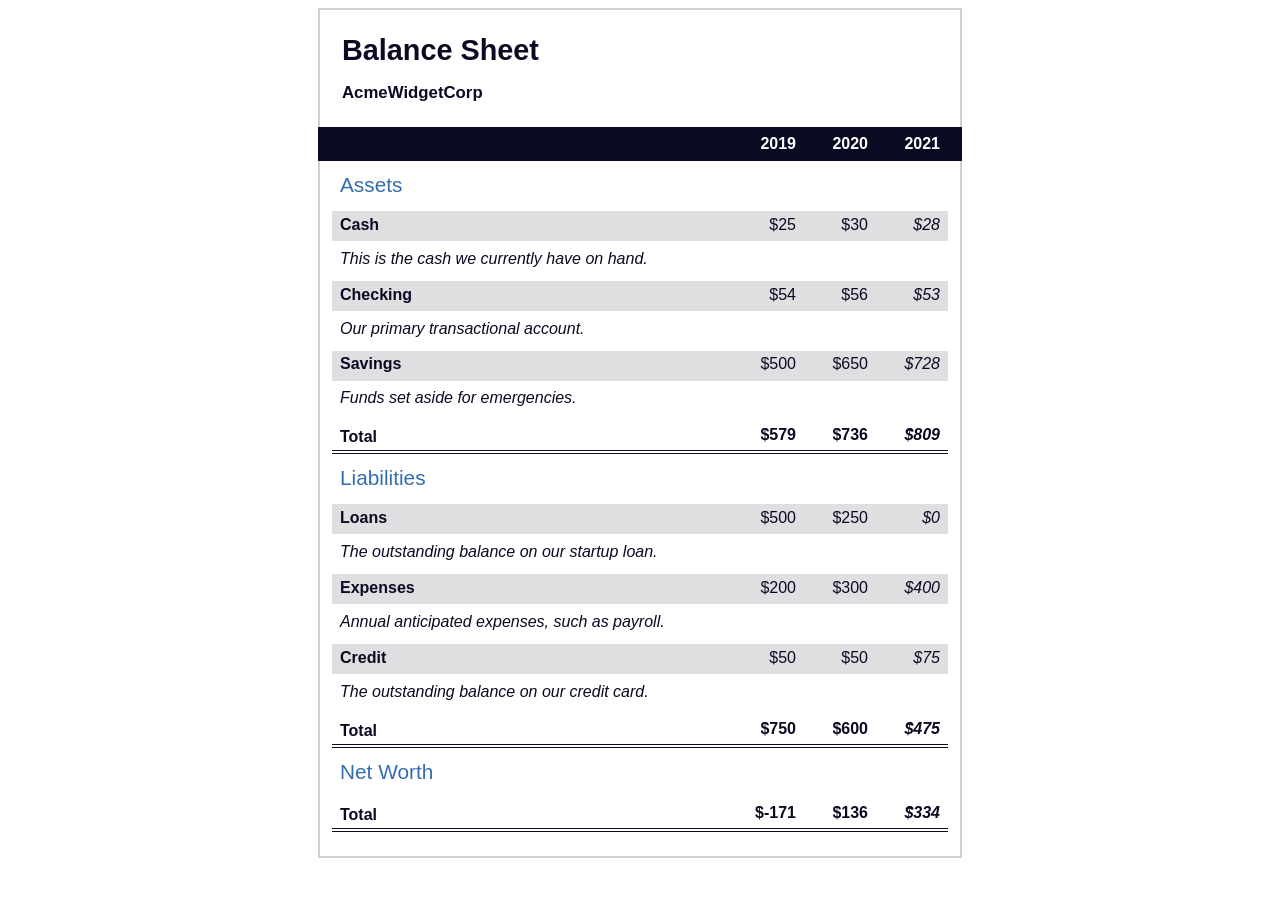
<file: projects/balance-sheet/index.html>
<!DOCTYPE html>
<html lang="en">
  <head>
    <meta charset="UTF-8" />
    <meta name="viewport" content="width=device-width, initial-scale=1.0" />
    <title>Balance Sheet</title>
    <link rel="stylesheet" href="./styles.css" />
  </head>
  <body>
    <main>
      <section>
        <h1>
          <span class="flex">
            <span>AcmeWidgetCorp</span>
            <span>Balance Sheet</span>
          </span>
        </h1>
        <div id="years" aria-hidden="true">
          <span class="year">2019</span>
          <span class="year">2020</span>
          <span class="year">2021</span>
        </div>
        <div class="table-wrap">
          <table>
            <caption>
              Assets
            </caption>
            <thead>
              <tr>
                <td></td>
                <th><span class="sr-only year">2019</span></th>
                <th><span class="sr-only year">2020</span></th>
                <th class="current"><span class="sr-only year">2021</span></th>
              </tr>
            </thead>
            <tbody>
              <tr class="data">
                <th>Cash <span class="description">This is the cash we currently have on hand.</span></th>
                <td>$25</td>
                <td>$30</td>
                <td class="current">$28</td>
              </tr>
              <tr class="data">
                <th>Checking <span class="description">Our primary transactional account.</span></th>
                <td>$54</td>
                <td>$56</td>
                <td class="current">$53</td>
              </tr>
              <tr class="data">
                <th>Savings <span class="description">Funds set aside for emergencies.</span></th>
                <td>$500</td>
                <td>$650</td>
                <td class="current">$728</td>
              </tr>
              <tr class="total">
                <th>Total <span class="sr-only">Assets</span></th>
                <td>$579</td>
                <td>$736</td>
                <td class="current">$809</td>
              </tr>
            </tbody>
          </table>
          <table>
            <caption>
              Liabilities
            </caption>
            <thead>
              <tr>
                <td></td>
                <th><span class="sr-only">2019</span></th>
                <th><span class="sr-only">2020</span></th>
                <th><span class="sr-only">2021</span></th>
              </tr>
            </thead>
            <tbody>
              <tr class="data">
                <th>Loans <span class="description">The outstanding balance on our startup loan.</span></th>
                <td>$500</td>
                <td>$250</td>
                <td class="current">$0</td>
              </tr>
              <tr class="data">
                <th>Expenses <span class="description">Annual anticipated expenses, such as payroll.</span></th>
                <td>$200</td>
                <td>$300</td>
                <td class="current">$400</td>
              </tr>
              <tr class="data">
                <th>Credit <span class="description">The outstanding balance on our credit card.</span></th>
                <td>$50</td>
                <td>$50</td>
                <td class="current">$75</td>
              </tr>
              <tr class="total">
                <th>Total <span class="sr-only">Liabilities</span></th>
                <td>$750</td>
                <td>$600</td>
                <td class="current">$475</td>
              </tr>
            </tbody>
          </table>
          <table>
            <caption>
              Net Worth
            </caption>
            <thead>
              <tr>
                <td></td>
                <th><span class="sr-only">2019</span></th>
                <th><span class="sr-only">2020</span></th>
                <th><span class="sr-only">2021</span></th>
              </tr>
            </thead>
            <tbody>
              <tr class="total">
                <th>Total <span class="sr-only">Net Worth</span></th>
                <td>$-171</td>
                <td>$136</td>
                <td class="current">$334</td>
              </tr>
            </tbody>
          </table>
        </div>
      </section>
    </main>
  </body>
</html>
</file>
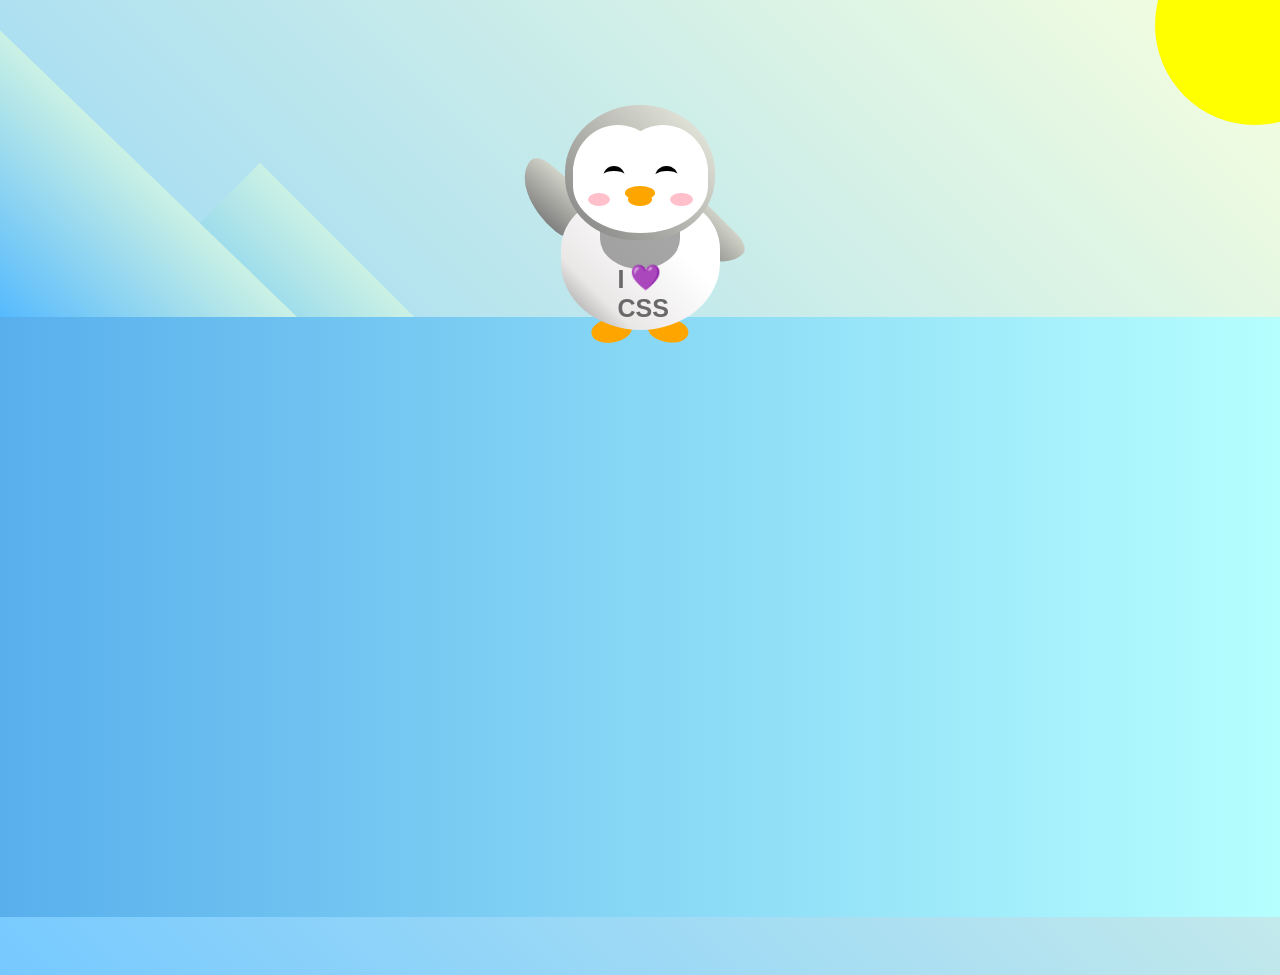
<file: projects/penguin/index.html>
<!DOCTYPE html>
<html lang="en">
  <head>
    <meta charset="UTF-8" />
    <link rel="stylesheet" href="./styles.css" />
    <title>Penguin</title>
    <meta name="viewport" content="width=device-width, initial-scale=1.0" />
  </head>

  <body>
    <div class="left-mountain"></div>
    <div class="back-mountain"></div>
    <div class="sun"></div>
    <div class="penguin">
      <div class="penguin-head">
        <div class="face left"></div>
        <div class="face right"></div>
        <div class="chin"></div>
        <div class="eye left">
          <div class="eye-lid"></div>
        </div>
        <div class="eye right">
          <div class="eye-lid"></div>
        </div>
        <div class="blush left"></div>
        <div class="blush right"></div>
        <div class="beak top"></div>
        <div class="beak bottom"></div>
      </div>
      <div class="shirt">
        <div>💜</div>
        <p>I CSS</p>
      </div> 
      <div class="penguin-body">
        <div class="arm left"></div>
        <div class="arm right"></div>
        <div class="foot left"></div>
        <div class="foot right"></div>
      </div>
    </div>

    <div class="ground"></div>
  </body>
</html>
</file>
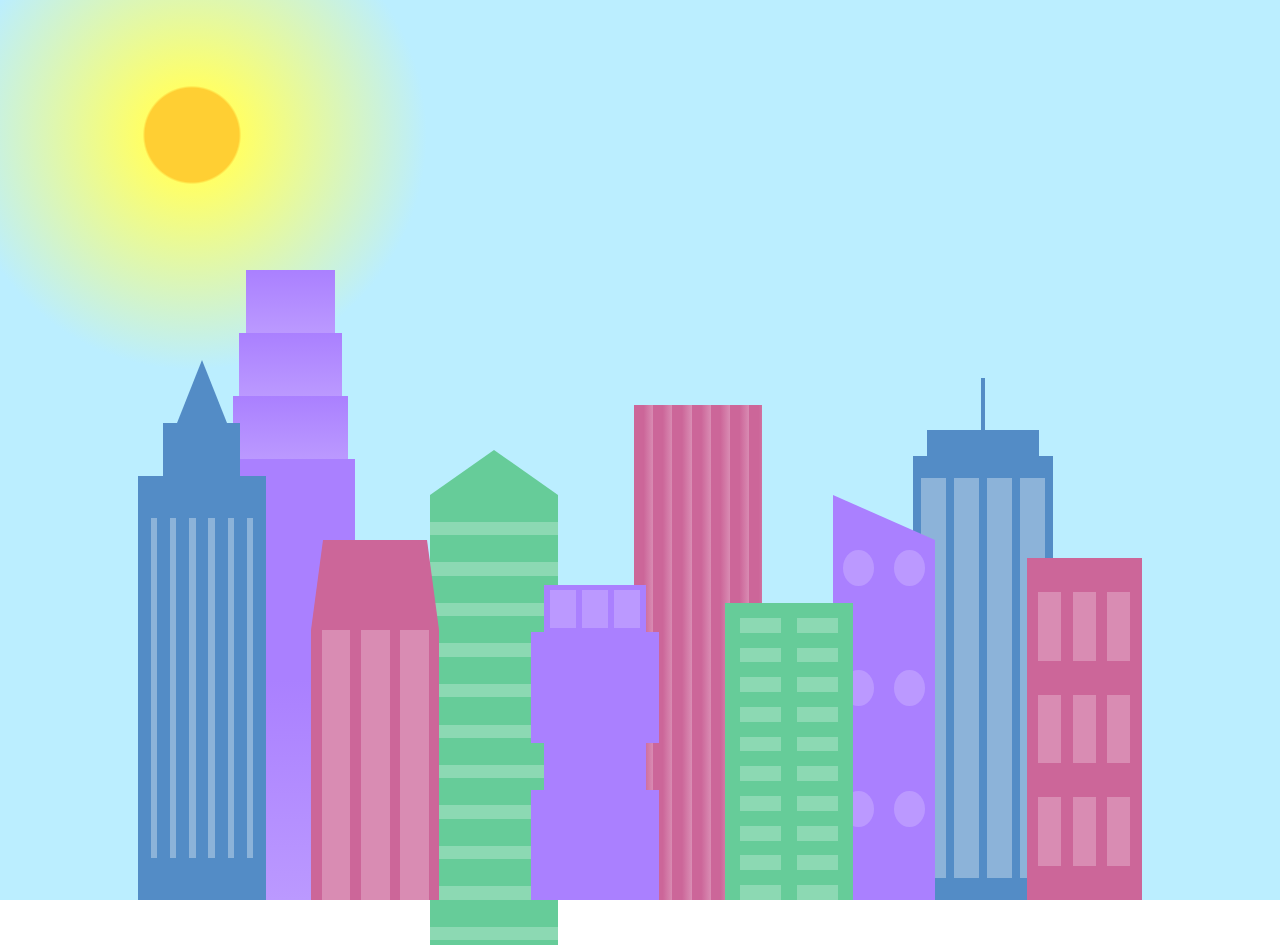
<file: projects/skyline/index.html>
<!DOCTYPE html>
<html lang="en">    
  <head>
    <meta charset="UTF-8">
    <title>City Skyline</title>
    <link href="styles.css" rel="stylesheet" />   
  </head>

  <body>
    <div class="background-buildings sky">
      <div></div>
      <div></div>
      <div class="bb1 building-wrap">
        <div class="bb1a bb1-window"></div>
        <div class="bb1b bb1-window"></div>
        <div class="bb1c bb1-window"></div>
        <div class="bb1d"></div>
      </div>
      <div class="bb2">
        <div class="bb2a"></div>
        <div class="bb2b"></div>
      </div>
      <div class="bb3"></div>
      <div></div>
      <div class="bb4 building-wrap">
        <div class="bb4a"></div>
        <div class="bb4b"></div>
        <div class="bb4c window-wrap">
          <div class="bb4-window"></div>
          <div class="bb4-window"></div>
          <div class="bb4-window"></div>
          <div class="bb4-window"></div>
        </div>
      </div>
      <div></div>
      <div></div>
    </div>

    <div class="foreground-buildings">
      <div></div>
      <div></div>
      <div class="fb1 building-wrap">
        <div class="fb1a"></div>
        <div class="fb1b"></div>
        <div class="fb1c"></div>
      </div>
      <div class="fb2">
        <div class="fb2a"></div>
        <div class="fb2b window-wrap">
          <div class="fb2-window"></div>
          <div class="fb2-window"></div>
          <div class="fb2-window"></div>
        </div>
      </div>
      <div></div>
      <div class="fb3 building-wrap">
        <div class="fb3a window-wrap">
          <div class="fb3-window"></div>
          <div class="fb3-window"></div>
          <div class="fb3-window"></div>
        </div>
        <div class="fb3b"></div>
        <div class="fb3a"></div>
        <div class="fb3b"></div>
      </div>
      <div class="fb4">
        <div class="fb4a"></div>
        <div class="fb4b">
          <div class="fb4-window"></div>
          <div class="fb4-window"></div>
          <div class="fb4-window"></div>
          <div class="fb4-window"></div>
          <div class="fb4-window"></div>
          <div class="fb4-window"></div>
        </div>
      </div>
      <div class="fb5"></div>
      <div class="fb6"></div>
      <div></div>
      <div></div>
    </div>
  </body>
</html>
</file>
<file: projects/balance-sheet/styles.css>
span[class~="sr-only"] {
  border: 0 !important;
  clip: rect(1px, 1px, 1px, 1px) !important;
  clip-path: inset(50%) !important;
  height: 1px !important;
  width: 1px !important;
  position: absolute !important;
  overflow: hidden !important;
  white-space: nowrap !important;
  padding: 0 !important;
  margin: -1px !important;
}

html {
  box-sizing: border-box;
}

body {
  font-family: sans-serif;
  color: #0a0a23;
}

h1 {
  max-width: 37.25rem;
  margin: 0 auto;
  padding: 1.5rem 1.25rem;
}

h1 .flex {
  display: flex;
  flex-direction: column-reverse;
  gap: 1rem;
}

h1 .flex span:first-of-type {
  font-size: 0.7em;
}

h1 .flex span:last-of-type {
  font-size: 1.2em;
}

section {
  max-width: 40rem;
  margin: 0 auto;
  border: 2px solid #d0d0d5;
}

#years {
  display: flex;
  justify-content: flex-end;
  position: sticky;
  z-index: 999;
  top: 0;
  background: #0a0a23;
  color: #fff;
  padding: 0.5rem calc(1.25rem + 2px) 0.5rem 0;
  margin: 0 -2px;
}

#years span[class] {
  font-weight: bold;
  width: 4.5rem;
  text-align: right;
}

.table-wrap {
  padding: 0 0.75rem 1.5rem 0.75rem;
}

table {
  border-collapse: collapse;
  border: 0;
  width: 100%;
  position: relative;
  margin-top: 3rem;
}

table caption {
  color: #356eaf;
  font-size: 1.3em;
  font-weight: normal;
  position: absolute;
  top: -2.25rem;
  left: 0.5rem;
}

tbody td {
  width: 4rem;
}

tbody th {
  width: calc(100% - 12rem);
}

tr[class="total"] {
  border-bottom: 4px double #0a0a23;
  font-weight: bold;
}

tr[class="total"] th {
  text-align: left;
  padding: 0.5rem 0 0.25rem 0.5rem;
}

tr.total td {
  text-align: right;
  padding: 0 0.25rem;
}

tr.total td:nth-of-type(3) {
  padding-right: 0.5rem;
}

tr.total:hover {
  background-color: #99c9ff;
}

td.current {
  font-style: italic;
}

tr.data {
  background-image: linear-gradient(to bottom, #dfdfe2 1.845rem, white 1.845rem);
}

tr.data th {
  text-align: left;
  padding-top: 0.3rem;
  padding-left: 0.5rem;
}

tr.data th .description {
  display: block;
  font-weight: normal;
  font-style: italic;
  padding: 1rem 0 0.75rem;
  margin-right: -13.5rem;
}

tr.data td {
  vertical-align: top;
  padding: 0.3rem 0.25rem 0;
  text-align: right;
}

tr.data td:last-of-type{
  padding-right: 0.5rem;
  }
</file>
<file: projects/penguin/styles.css>
:root {
  --penguin-face: white;
  --penguin-picorna: orange;
  --penguin-skin: gray;
}

body {
  background: linear-gradient(45deg, rgb(118, 201, 255), rgb(247, 255, 222));
  margin: 0;
  padding: 0;
  width: 100%;
  height: 100vh;
  overflow: hidden;
}

.left-mountain {
  width: 300px;
  height: 300px;
  background: linear-gradient(rgb(203, 241, 228), rgb(80, 183, 255));
  position: absolute;
  transform: skew(0deg, 44deg);
  z-index: 2;
  margin-top: 100px;
}

.back-mountain {
  width: 300px;
  height: 300px;
  background: linear-gradient(rgb(203, 241, 228), rgb(47, 170, 255));
  position: absolute;
  z-index: 1;
  transform: rotate(45deg);
  left: 110px;
  top: 225px;
}

.sun {
  width: 200px;
  height: 200px;
  background-color: yellow;
  position: absolute;
  border-radius: 50%;
  top: -75px;
  right: -75px;
}

.penguin {
  width: 300px;
  height: 300px;
  margin: auto;
  margin-top: 75px;
  z-index: 4;
  position: relative;
  transition: transform 1s ease-in-out 0ms;
}

.penguin * {
  position: absolute;
}

.penguin:active {
  transform: scale(1.5);
  cursor: not-allowed;
}

.penguin-head {
  width: 50%;
  height: 45%;
  background: linear-gradient(
    45deg,
    var(--penguin-skin),
    rgb(239, 240, 228)
  );
  border-radius: 70% 70% 65% 65%;
  top: 10%;
  left: 25%;
  z-index: 1;
}

.face {
  width: 60%;
  height: 70%;
  background-color: var(--penguin-face);
  border-radius: 70% 70% 60% 60%;
  top: 15%;
}

.face.left {
  left: 5%;
}

.face.right {
  right: 5%;
}

.chin {
  width: 90%;
  height: 70%;
  background-color: var(--penguin-face);
  top: 25%;
  left: 5%;
  border-radius: 70% 70% 100% 100%;
}

.eye {
  width: 15%;
  height: 17%;
  background-color: black;
  top: 45%;
  border-radius: 50%;
}

.eye.left {
  left: 25%;
}

.eye.right {
  right: 25%;
}

.eye-lid {
  width: 150%;
  height: 100%;
  background-color: var(--penguin-face);
  top: 25%;
  left: -23%;
  border-radius: 50%;
}

.blush {
  width: 15%;
  height: 10%;
  background-color: pink;
  top: 65%;
  border-radius: 50%;
}

.blush.left {
  left: 15%;
}

.blush.right {
  right: 15%;
}

.beak {
  height: 10%;
  background-color: var(--penguin-picorna);
  border-radius: 50%;
}

.beak.top {
  width: 20%;
  top: 60%;
  left: 40%;
}

.beak.bottom {
  width: 16%;
  top: 65%;
  left: 42%;
}

.shirt {
  font: bold 25px Helvetica, sans-serif;
  top: 165px;
  left: 127.5px;
  z-index: 1;
  color: #6a6969;
}

.shirt div {
  font-weight: initial;
  top: 22.5px;
  left: 12px;
}

.penguin-body {
  width: 53%;
  height: 45%;
  background: linear-gradient(
    45deg,
    rgb(134, 133, 133) 0%,
    rgb(234, 231, 231) 25%,
    white 67%
  );
  border-radius: 80% 80% 100% 100%;
  top: 40%;
  left: 23.5%;
}

.penguin-body::before {
  content: "";
  position: absolute;
  width: 50%;
  height: 45%;
  background-color: var(--penguin-skin);
  top: 10%;
  left: 25%;
  border-radius: 0% 0% 100% 100%;
  opacity: 70%;
}

.arm {
  width: 30%;
  height: 60%;
  background: linear-gradient(
    90deg,
    var(--penguin-skin),
    rgb(209, 210, 199)
  );
  border-radius: 30% 30% 30% 120%;
  z-index: -1;
}

.arm.left {
  top: 35%;
  left: 5%;
  transform-origin: top left; 
  transform: rotate(130deg) scaleX(-1);
  animation: 3s linear infinite wave;
}

.arm.right {
  top: 0%;
  right: -5%;
  transform: rotate(-45deg);
}

@keyframes wave {
  10% {
    transform: rotate(110deg) scaleX(-1);
  }
  20% {
    transform: rotate(130deg) scaleX(-1);
  }
  30% {
    transform: rotate(110deg) scaleX(-1);
  }
  40% {
    transform: rotate(130deg) scaleX(-1);
  }
}

.foot {
  width: 15%;
  height: 30%;
  background-color: var(--penguin-picorna);
  top: 85%;
  border-radius: 50%;
  z-index: -1;
}

.foot.left {
  left: 25%;
  transform: rotate(80deg);
}

.foot.right {
  right: 25%;
  transform: rotate(-80deg);
}

.ground {
  width: 100vw;
  height: calc(100vh - 300px);
  background: linear-gradient(90deg, rgb(88, 175, 236), rgb(182, 255, 255));
  z-index: 3;
  position: absolute;
  margin-top: -58px;
}
</file>
<file: projects/skyline/styles.css>
:root {
  --building-color1: #aa80ff;
  --building-color2: #66cc99;
  --building-color3: #cc6699;
  --building-color4: #538cc6;
  --window-color1: #bb99ff;
  --window-color2: #8cd9b3;
  --window-color3: #d98cb3;
  --window-color4: #8cb3d9;
}

* {
  box-sizing: border-box;
}

body {
  height: 100vh;
  margin: 0;
  overflow: hidden;
}

.background-buildings, .foreground-buildings {
  width: 100%;
  height: 100%;
  display: flex;
  align-items: flex-end;
  justify-content: space-evenly;
  position: absolute;
  top: 0;
}

.building-wrap {
  display: flex;
  flex-direction: column;
  align-items: center;
}

.window-wrap {
  display: flex;
  align-items: center;
  justify-content: space-evenly;
}

.sky {
  background: radial-gradient(
      closest-corner circle at 15% 15%,
      #ffcf33,
      #ffcf33 20%,
      #ffff66 21%,
      #bbeeff 100%
    );
}

/* BACKGROUND BUILDINGS - "bb" stands for "background building" */
.bb1 {
  width: 10%;
  height: 70%;
}

.bb1a {
  width: 70%;
}
  
.bb1b {
  width: 80%;
}
  
.bb1c {
  width: 90%;
}

.bb1d {
  width: 100%;
  height: 70%;
  background: linear-gradient(
      var(--building-color1) 50%,
      var(--window-color1)
    );
}

.bb1-window {
  height: 10%;
  background: linear-gradient(
      var(--building-color1),
      var(--window-color1)
    );
}

.bb2 {
  width: 10%;
  height: 50%;
}

.bb2a {
  border-bottom: 5vh solid var(--building-color2);
  border-left: 5vw solid transparent;
  border-right: 5vw solid transparent;
}

.bb2b {
  width: 100%;
  height: 100%;
  background: repeating-linear-gradient(
      var(--building-color2),
      var(--building-color2) 6%,
      var(--window-color2) 6%,
      var(--window-color2) 9%
    );
}

.bb3 {
  width: 10%;
  height: 55%;
  background: repeating-linear-gradient(
      90deg,
      var(--building-color3),
      var(--building-color3),
      var(--window-color3) 15%
    );
}

.bb4 {
  width: 11%;
  height: 58%;
}

.bb4a {
  width: 3%;
  height: 10%;
  background-color: var(--building-color4);
}

.bb4b {
  width: 80%;
  height: 5%;
  background-color: var(--building-color4);
}
  
.bb4c {
  width: 100%;
  height: 85%;
  background-color: var(--building-color4);
}

.bb4-window {
  width: 18%;
  height: 90%;
  background-color: var(--window-color4);
}

/* FOREGROUND BUILDINGS - "fb" stands for "foreground building" */
.fb1 {
  width: 10%;
  height: 60%;
}

.fb1a {
  border-bottom: 7vh solid var(--building-color4);
  border-left: 2vw solid transparent;
  border-right: 2vw solid transparent;
}

.fb1b {
  width: 60%;
  height: 10%;
  background-color: var(--building-color4);
}
  
.fb1c {
  width: 100%;
  height: 80%;
  background: repeating-linear-gradient(
      90deg,
      var(--building-color4),
      var(--building-color4) 10%,
      transparent 10%,
      transparent 15%
    ),
    repeating-linear-gradient(
      var(--building-color4),
      var(--building-color4) 10%,
      var(--window-color4) 10%,
      var(--window-color4) 90%
    );
}

.fb2 {
  width: 10%;
  height: 40%;
}

.fb2a {
  width: 100%;
  border-bottom: 10vh solid var(--building-color3);
  border-left: 1vw solid transparent;
  border-right: 1vw solid transparent;
}

.fb2b {
  width: 100%;
  height: 75%;
  background-color: var(--building-color3);
}

.fb2-window {
  width: 22%;
  height: 100%;
  background-color: var(--window-color3);
}

.fb3 {
  width: 10%;
  height: 35%;
}
  
.fb3a {
  width: 80%;
  height: 15%;
  background-color: var(--building-color1);
}
  
.fb3b {
  width: 100%;
  height: 35%;
  background-color: var(--building-color1);
}

.fb3-window {
  width: 25%;
  height: 80%;
  background-color: var(--window-color1);
}

.fb4 {
  width: 8%;
  height: 45%;
  position: relative;
  left: 10%;
}

.fb4a {
  border-top: 5vh solid transparent;
  border-left: 8vw solid var(--building-color1);
}

.fb4b {
  width: 100%;
  height: 89%;
  background-color: var(--building-color1);
  display: flex;
  flex-wrap: wrap;
}

.fb4-window {
  width: 30%;
  height: 10%;
  border-radius: 50%;
  background-color: var(--window-color1);
  margin: 10%;
}

.fb5 {
  width: 10%;
  height: 33%;
  position: relative;
  right: 10%;
  background: repeating-linear-gradient(
      var(--building-color2),
      var(--building-color2) 5%,
      transparent 5%,
      transparent 10%
    ),
    repeating-linear-gradient(
      90deg,
      var(--building-color2),
      var(--building-color2) 12%,
      var(--window-color2) 12%,
      var(--window-color2) 44%
    );
}

.fb6 {
  width: 9%;
  height: 38%;
  background: repeating-linear-gradient(
      90deg,
      var(--building-color3),
      var(--building-color3) 10%,
      transparent 10%,
      transparent 30%
    ),
    repeating-linear-gradient(
      var(--building-color3),
      var(--building-color3) 10%,
      var(--window-color3) 10%,
      var(--window-color3) 30%
    );
}

@media (max-width: 1000px) {
  :root {
    --building-color1: #000;
    --building-color2: #000;
    --building-color3: #000;
    --building-color4: #000;
    --window-color1: #777;
    --window-color2: #777;
    --window-color3: #777;
    --window-color4: #777;
  }

  .sky {
    background: radial-gradient(
        closest-corner circle at 15% 15%,
        #ccc,
        #ccc 20%,
        #445 21%,
        #223 100%
      );
  }
}
</file>
